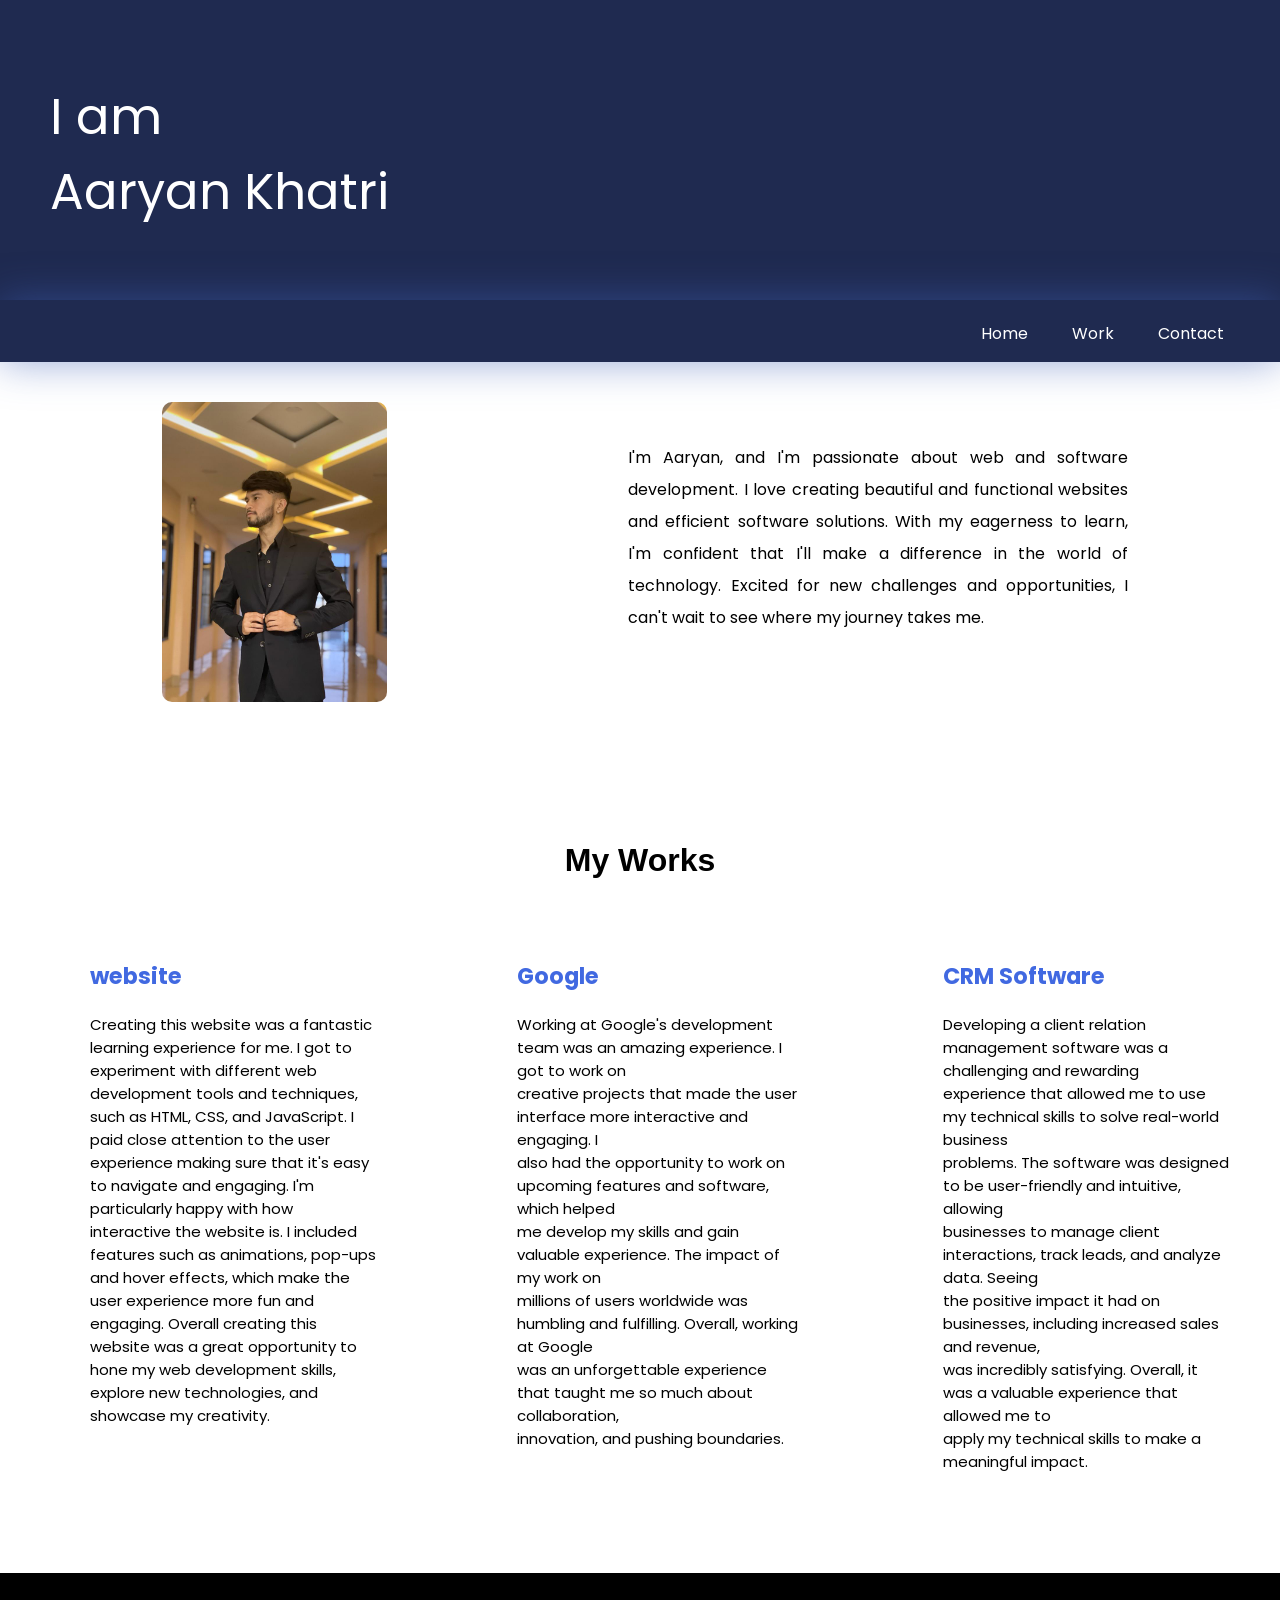
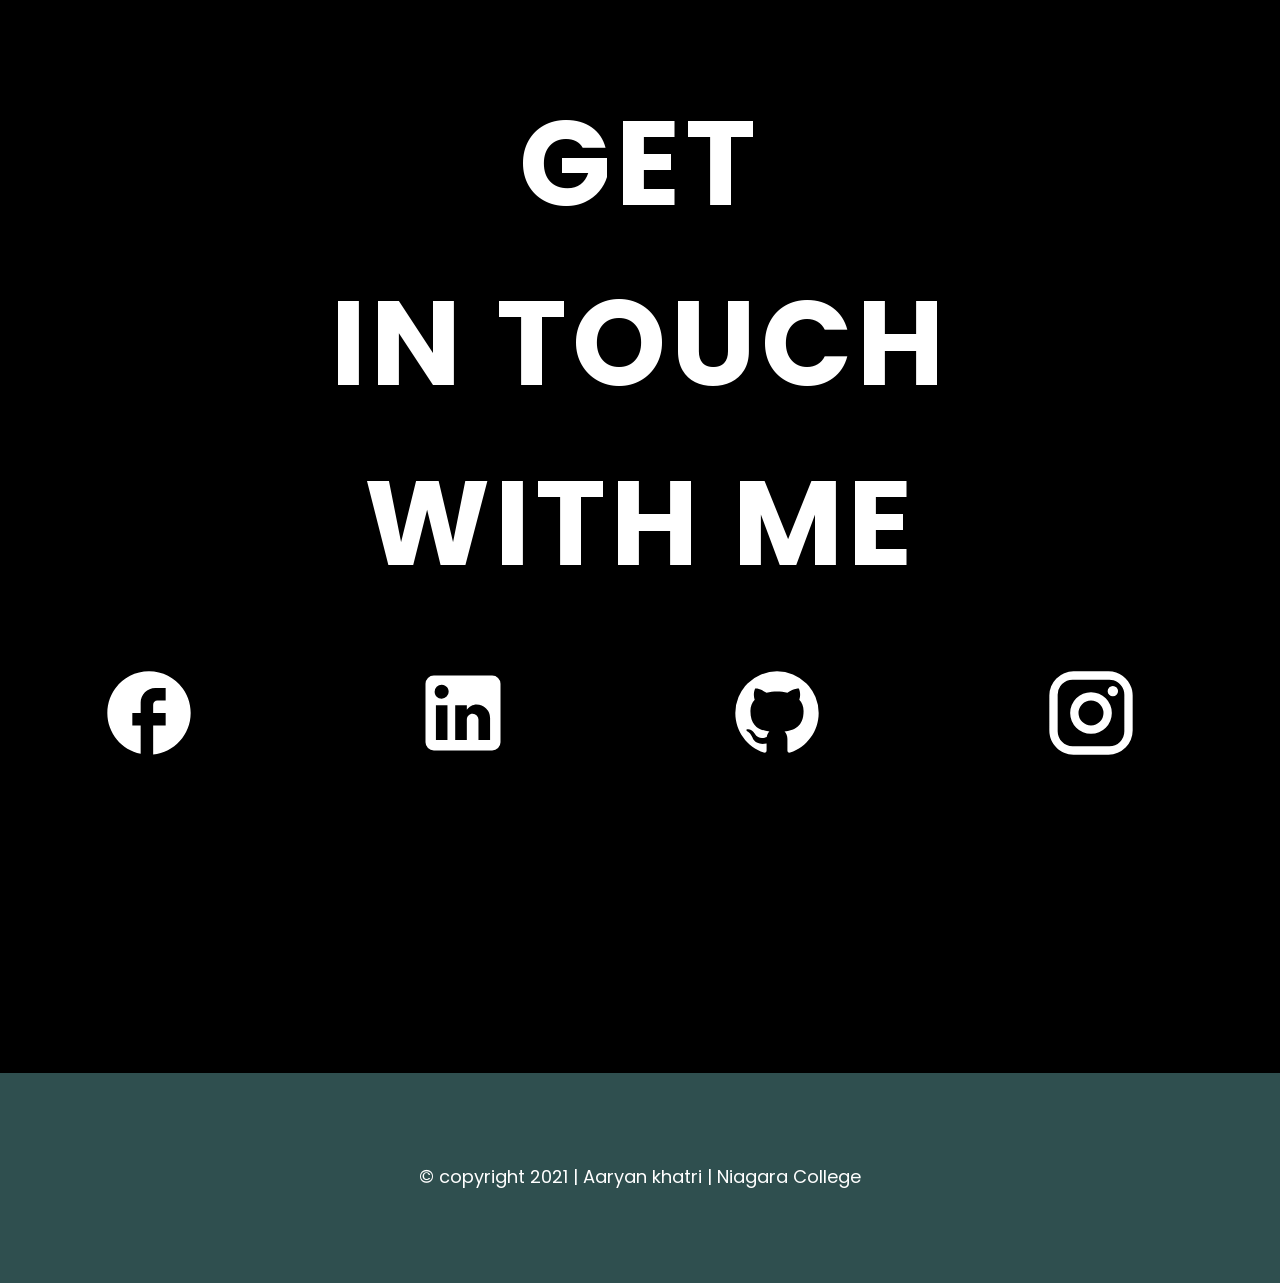
<file: index.html>
<!DOCTYPE html>
<html lang="en">

<head>
    <meta charset="UTF-8">
    <meta http-equiv="X-UA-Compatible" content="IE=edge">
    <meta name="viewport" content="width=device-width, initial-scale=1.0">
    <title>Aaryan</title>
    <link rel="stylesheet" href="styles/website.css" type="text/css">
    <link rel="shortcut icon" type="image/png" href="img/favicon.png">


</head>

<body>
    <!-- Banner Starts-->
    <header>
        <div class="banner">
            <p> I am <br>
                Aaryan Khatri
            </p>
        </div>
        <div class="navbar">
            <ul class="navbar__nav">
                <li><a target="_blank" href="pages/home.html">Home</a></li>
                <li><a target="_blank" href="pages/work.html">Work</a></li>
                <li><a target="_blank" href="pages/contact.html">Contact</a></li>
            </ul>
        </div>
    </header>
    <!-- Banner Ends-->

    <!-- Main Starts-->
    <main>
        <!-- Introduction Starts-->
        <section class="introduction">
            <div class="introduction__pic">
                <img src="img/aaryan_img.jpg">
            </div>

            <div class="introduction__para">
                <p>
                    I'm Aaryan, and I'm passionate about web and software development. I love creating beautiful and
                    functional websites and efficient software solutions. With my eagerness to learn, I'm confident that
                    I'll make a difference in the world of technology. Excited for new challenges and opportunities, I
                    can't wait to see where my journey takes me.
                </p>
            </div>
        </section>
        <!-- Introduction Ends-->

        <!-- Skills Starts-->
        <h1 class="works__heading">My Works</h1>
        <section class='works'>


            <div class="work__box">
                <h2 class="work__boxhead">website</h2>
                <p>
                    Creating this website was a fantastic learning experience for me.
                    I got to experiment with different web development tools and techniques,
                    such as HTML, CSS, and JavaScript. I paid close attention to the user experience
                    making sure that it's easy to navigate and engaging. I'm particularly happy with
                    how interactive the website is. I included features such as animations, pop-ups
                    and hover effects, which make the user experience more fun and engaging. Overall
                    creating this website was a great opportunity to hone my web development skills,
                    explore new technologies, and showcase my creativity.
                </p>
            </div>

            <div class="work__box">
                <h2 class="work__boxhead">
                    Google
                </h2>
                <p>
                    Working at Google's development team was an amazing experience. I got to work on <br>
                    creative projects that made the user interface more interactive and engaging. I <br>
                    also had the opportunity to work on upcoming features and software, which helped <br>
                    me develop my skills and gain valuable experience. The impact of my work on <br>
                    millions of users worldwide was humbling and fulfilling. Overall, working at Google <br>
                    was an unforgettable experience that taught me so much about collaboration, <br>
                    innovation, and pushing boundaries.
                </p>
            </div>

            <div class="work__box">
                <h2 class="work__boxhead">
                    CRM Software
                </h2>
                <p>
                    Developing a client relation management software was a challenging and rewarding <br>
                    experience that allowed me to use my technical skills to solve real-world business <br>
                    problems. The software was designed to be user-friendly and intuitive, allowing <br>
                    businesses to manage client interactions, track leads, and analyze data. Seeing <br>
                    the positive impact it had on businesses, including increased sales and revenue,<br>
                    was incredibly satisfying. Overall, it was a valuable experience that allowed me to <br>
                    apply my technical skills to make a meaningful impact.
                </p>
            </div>
        </section>
        <!-- Skills Ends-->

        <!-- footer Starts-->
        <footer class="footer">
            <div class="socials">
                <h1 class="socials__head">GET <br>
                    IN TOUCH <br> WITH ME</h1>
                <div class="footer__links">
                    <ul>
                        <li><a href="https://www.facebook.com/aaryan.khatri.1044/" target="_blank"><img
                                    src="svg/facebook_svg.svg" alt="fb_icon"></a></li>
                        <li><a href="https://www.linkedin.com/in/aaryan-khatri-neupane-040192238/" target="_blank"><img
                                    src="svg/linkedin_svg.svg" alt='linkedin_icon' width="30px"></a></li>
                        <li><a href="https://github.com/aaryan404" target="_blank"><img src="svg/github_svg.svg"
                                    alt="github_icon"></a></li>
                        <li><a href="https://instagram.com/aaryan._.khatri?igshid=MzRlODBiNWFlZA==" target="_blank"><img
                                    src="svg/instagram_svg.svg" alt="ig_icon"></a></li>
                    </ul>
                </div>
            </div>


            <div class="footer__copyright">
                <p>
                    &#169; copyright 2021 | Aaryan khatri | Niagara College
                </p>
            </div>
        </footer>

    </main>
    <!-- Main Ends-->
</body>
<!--body ends-->

</html>
</file>
<file: styles/website.css>
@import url('https://fonts.googleapis.com/css2?family=Poppins:wght@300;400;500;600;700&display=swap');

*{
    --primary-color: #1f2a50;
    --secondary-color: #fadda6;
    font-family: 'Poppins', sans-serif;
    padding: 0;
    margin: 0;
}
.banner {

    width: 100%;
    height: 300px;
    background-color: var(--primary-color);
}
.banner p {
    color: white;
    padding-top: 80px;
    padding-left: 50px;
    font-family: 'Poppins', sans-serif;
    font-size: 50px;
}

   



.navbar__nav{

    padding-top: 5px;
}
.navbar li {

    display: inline;
    /* padding: 2em; */
    margin-right: 40px;


}
.navbar { 
    text-align: right;
    background-color:  gray;
    margin-bottom: 30px;
    /* height: 30px; */
    padding: 1em;
    position: relative;
    top: 0  ;
    background-color: var(--primary-color);
    box-shadow: 0px 0px 40px rgba(62, 96, 183, 0.543);
    
}

.navbar a{
    text-decoration: none;
    color: white;
}


.introduction {
    justify-content: space-evenly;
    display: flex;
    margin-bottom: 100px;
        
}

.introduction__pic{
    padding: 10px;
    transition-duration: 0.2s;
    
}
.introduction__pic img{
    width: auto;
    height: 300px;
    margin-right: 80px;
    /* border: 5px solid gray; */
    border-radius: 10px;
}
.introduction__pic :hover{
    transform: scale(1.1);
    transition-duration: 0.5s;
    cursor: pointer;   
    border-radius: 20%;
    border-color: white;
      
}
.introduction__pic :not(:hover){
    transition-duration: 0.4s;
    cursor: pointer;   
    
}
.introduction__para{
    width: 500px;
    word-wrap: break-word;
    text-align: justify;
    line-height: 2rem;
    height: 300px;   
    border: 1px transparent; 
    padding-top: 50px;
}
.introduction__para :hover {


    transform: scale(1.1);
    transition-duration: 0.2s;
    text-shadow: 0px 0px 20px rgb(0, 0, 0);
    color: rgb(41, 55, 112);
}
.introduction__para :not(:hover) {

    transition-duration: 0.2s;
}
.works__heading {
    text-align: center;
    font-family:Verdana, Geneva, Tahoma, sans-serif;
    margin-top: 50px ;
    margin-bottom: 80px;
}

.works h1 {
    text-align: center;
    margin-top: 100px;   
}

    
.works {
    display: flex;
    margin-bottom: 100px;
}

.work__box  {
    font-size: 15px;
    width: 350px;
    margin-left: 80px ;
    margin-right: 50px; 
    padding-left: 10px;
    word-wrap: break-word;
}
.works :hover{
    transform: scale(1.1);
    transition-duration: 0.5s;

}
.works :not(:hover){
    transition-duration: 0.4s;
      
    
}

.work__boxhead {
    color: royalblue;
    margin-bottom: 20px;
}




.footer h1{
    text-align: center ;
    color: white;
    padding-top: 100px;
    letter-spacing: 5px;
    font-size: 120px;

}
.socials{
    background-color: black;
}
.footer__links{

    padding-top: 50px;
    letter-spacing: 170px;
}

.footer__links li{

    display: inline;
    margin-right: 40px;
    
}
.footer__links img{
    width: 100px;  
}


.footer{
    text-align: center;
}

.socials {
    width: 100%;
    height: 1100px;
}


.footer__copyright {

       
    font-size: large;   
    color: white;
    background-color: darkslategrey;
    height: 120px;
    padding-top:90px;
}
</file>
